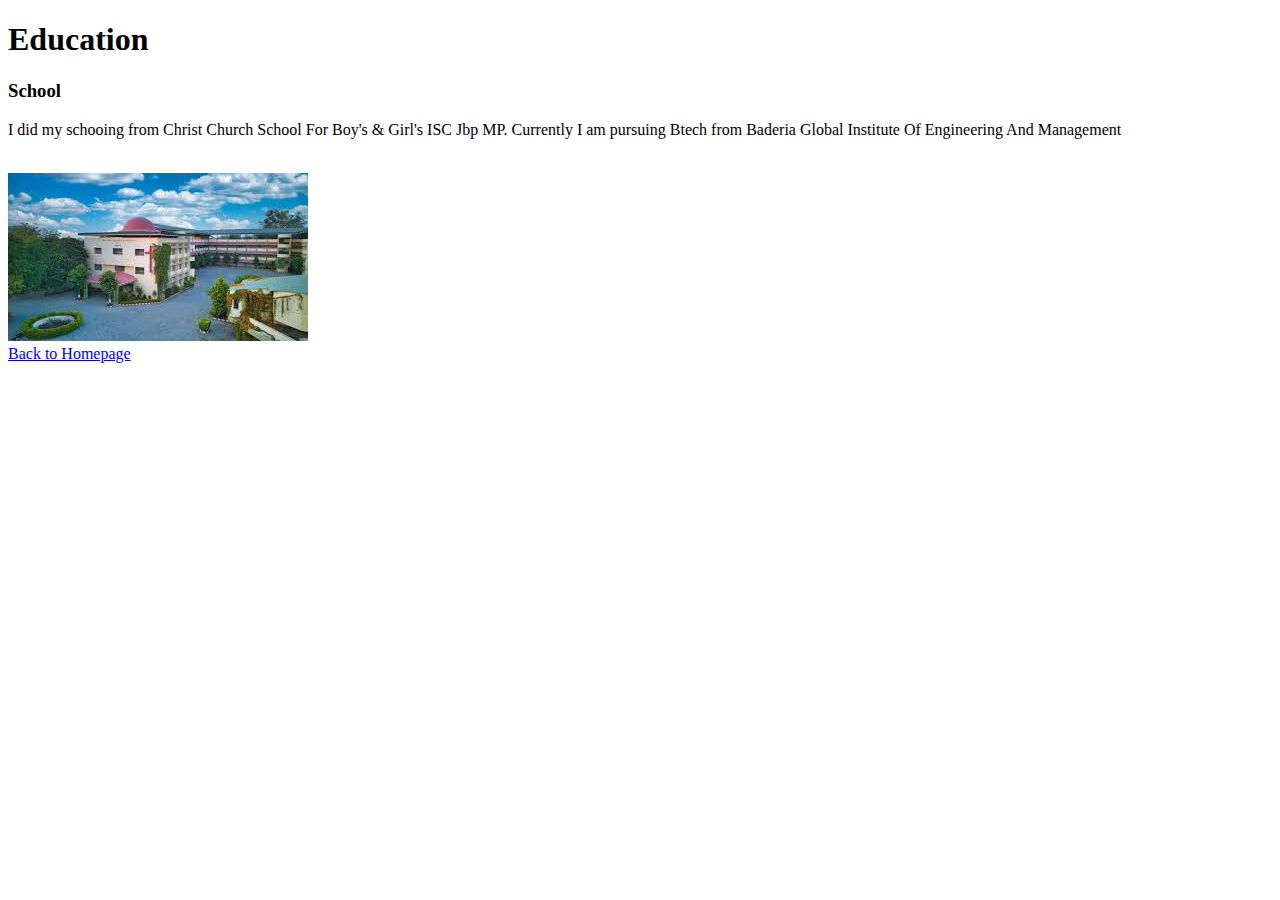
<file: education.html>
<!DOCTYPE html>
<html lang="en">
<head>
    <meta charset="UTF-8">
    <meta name="viewport" content="width=device-width, initial-scale=1.0">
    <title>My Education</title>
</head>
<body>
    <h1>Education</h1>
    <h3>School</h3>
    <p>I did my schooing from Christ Church School For Boy's & Girl's ISC Jbp MP. Currently I am pursuing Btech from Baderia Global Institute Of Engineering And Management</p>
    <br/>
    <img src="./portfolio/school.jpeg" alt=" school"/>
    <br/>
    <a href="/portfolio/index.html">Back to Homepage</a>
</body>
</html>
</file>
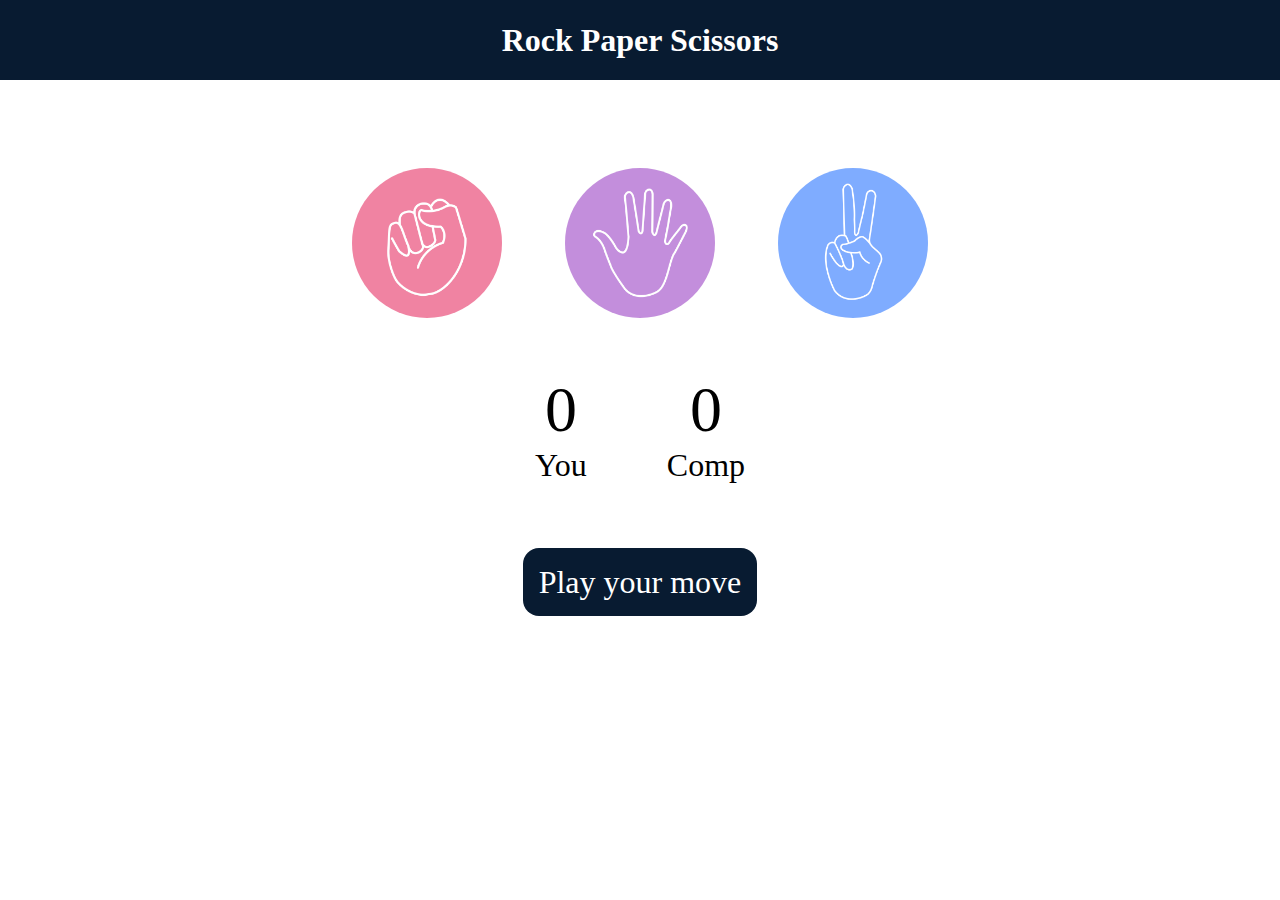
<file: javascript/game.html>
<!DOCTYPE html>
<html lang="en">
  <head>
    <meta charset="UTF-8" />
    <meta name="viewport" content="width=device-width, initial-scale=1.0" />
    <title>Rock Paper Scissors Game</title>
    <link rel="stylesheet" href="style1.css" />
  </head>
  <body>
    <h1>Rock Paper Scissors</h1>
    <div class="choices">
      <div class="choice" id="rock">
        <img src="rock.png" alt="rock">
      </div>
      <div class="choice" id="paper">
        <img src="paper.png" alt="paper" >
      </div>
      <div class="choice" id="scissors">
        <img src="scissors.png" alt="scissors" >
      </div>
    </div>

    <div class="score-board">
      <div class="score">
        <p id="user-score">0</p>
        <p>You</p>
      </div>
      <div class="score">
        <p id="comp-score">0</p>
        <p>Comp</p>
      </div>
    </div>

    <div class="msg-container">
      <p id="msg">Play your move</p>
    </div>
    <script src="game.js"></script>
  </body>
</html>
</file>
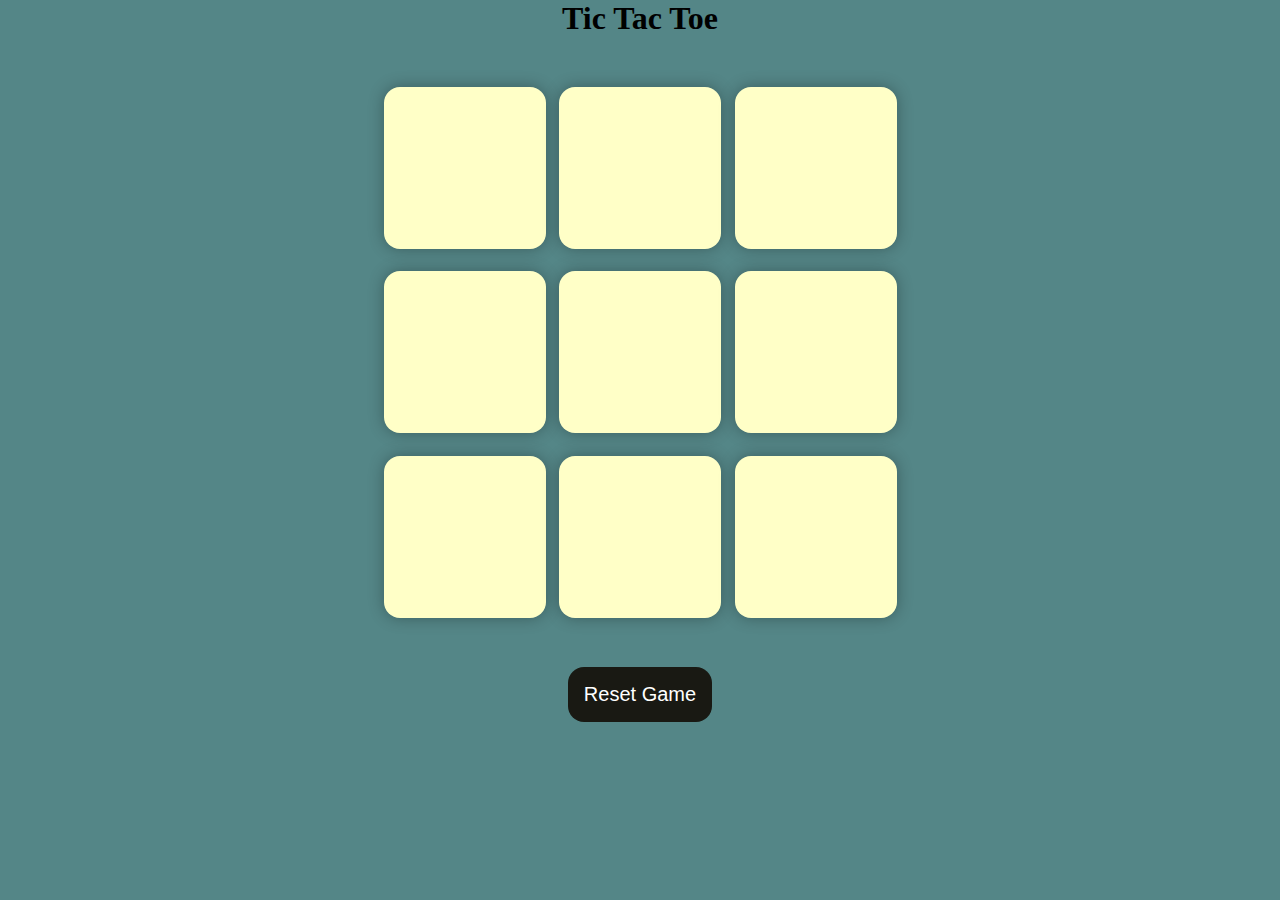
<file: javascript/tic.html>
<!DOCTYPE html>
<html lang="en">
  <head>
    <meta charset="UTF-8" />
    <meta name="viewport" content="width=device-width, initial-scale=1.0" />
    <title>Tic-Tac-Toe Game</title>
    <link rel="stylesheet" href="style2.css" />
  </head>
  <body>
    <div class="msg-container hide">
      <p id="msg">Winner</p>
      <button id="new-btn">New Game</button>
    </div>
    <main>
      <h1>Tic Tac Toe</h1>
      <div class="container">
        <div class="game">
          <button class="box"></button>
          <button class="box"></button>
          <button class="box"></button>
          <button class="box"></button>
          <button class="box"></button>
          <button class="box"></button>
          <button class="box"></button>
          <button class="box"></button>
          <button class="box"></button>
        </div>
      </div>
      <button id="reset-btn">Reset Game</button>
    </main>
    <script src="app.js"></script>
  </body>
</html>
</file>
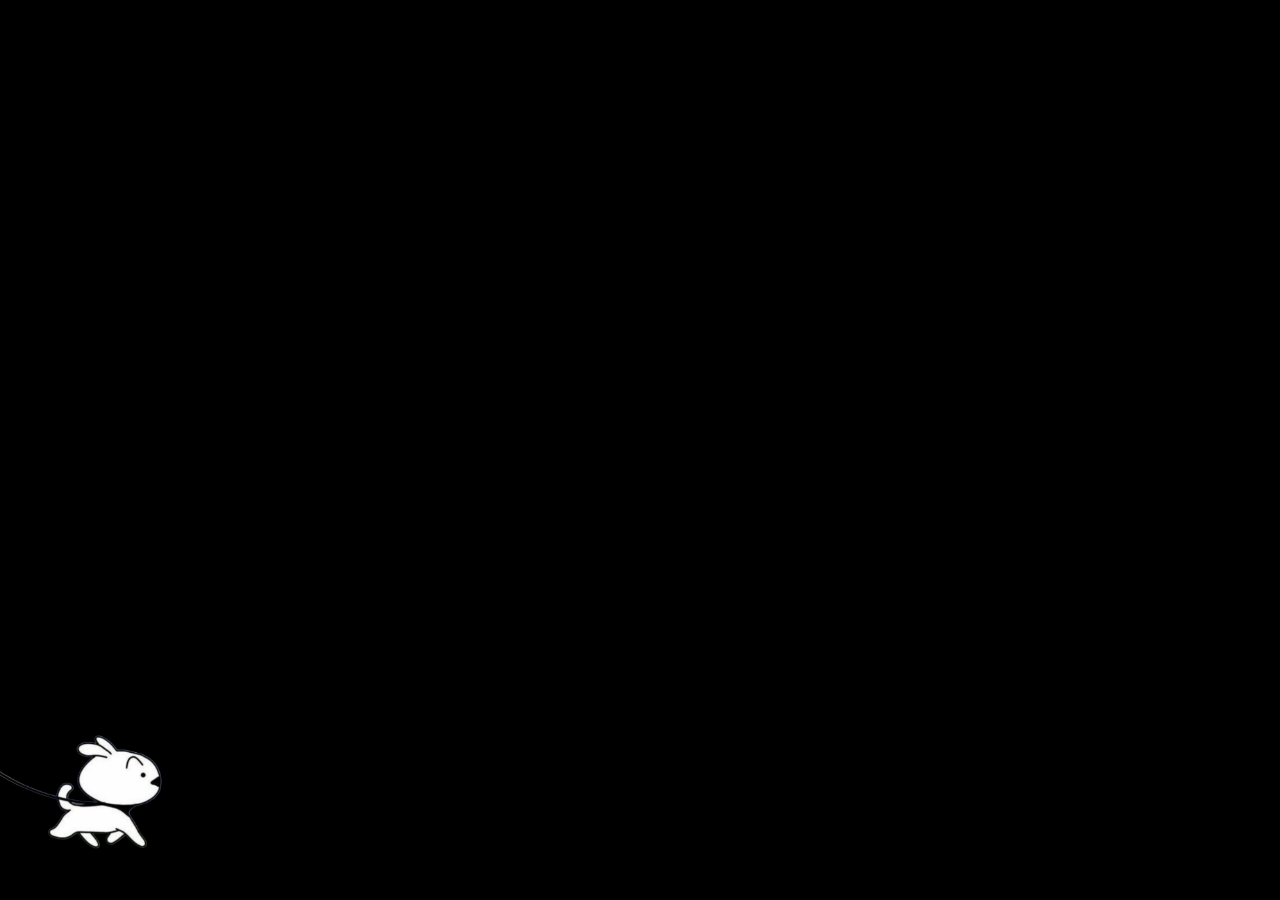
<file: portfolio/indexshichan.html>
<!DOCTYPE html>
<html lang="en">
<head>
  <meta charset="UTF-8">
  <meta name="viewport" content="width=device-width, initial-scale=1.0">
  <title>shinchan Animation</title>
  <link rel="stylesheet" href="style2.css">
</head>
<body>
  <div class="background">
    <img src="s.jpeg" alt="s" class="shinchan">
  </div>
</body>
</html>
</file>
<file: javascript/style1.css>
* {
  margin: 0;
  padding: 0;
  text-align: center;
}

h1 {
  background-color: #081b31;
  color: #fff;
  height: 5rem;
  line-height: 5rem;
}

.choice {
  height: 165px;
  width: 165px;
  border-radius: 50%;
  display: flex;
  justify-content: center;
  align-items: center;
}

.choice:hover {
  cursor: pointer;
  background-color: #081b31;
}

img {
  height: 150px;
  width: 150px;
  object-fit: cover;
  border-radius: 50%;
}

.choices {
  display: flex;
  justify-content: center;
  align-items: center;
  gap: 3rem;
  margin-top: 5rem;
}

.score-board {
  display: flex;
  justify-content: center;
  align-items: center;
  font-size: 2rem;
  margin-top: 3rem;
  gap: 5rem;
}

#user-score,
#comp-score {
  font-size: 4rem;
}

.msg-container {
  margin-top: 5rem;
}

#msg {
  background-color: #081b31;
  color: #fff;
  font-size: 2rem;
  display: inline;
  padding: 1rem;
  border-radius: 1rem;
}
</file>
<file: javascript/style2.css>
* {
  margin: 0;
  padding: 0;
}

body {
  background-color: #548687;
  text-align: center;
}

.container {
  height: 70vh;
  display: flex;

  justify-content: center;
  align-items: center;
}

.game {
  height: 60vmin;
  width: 60vmin;
  display: flex;
  flex-wrap: wrap;
  justify-content: center;
  align-items: center;
  gap: 1.5vmin;
}

.box {
  height: 18vmin;
  width: 18vmin;
  border-radius: 1rem;
  border: none;
  box-shadow: 0 0 1rem rgba(0, 0, 0, 0.3);
  font-size: 8vmin;
  color: #b0413e;
  background-color: #ffffc7;
}

#reset-btn {
  padding: 1rem;
  font-size: 1.25rem;
  background-color: #191913;
  color: #fff;
  border-radius: 1rem;
  border: none;
}

#new-btn {
  padding: 1rem;
  font-size: 1.25rem;
  background-color: #191913;
  color: #fff;
  border-radius: 1rem;
  border: none;
}

#msg {
  color: #ffffc7;
  font-size: 5vmin;
}

.msg-container {
  height: 100vmin;
  display: flex;
  justify-content: center;
  align-items: center;
  flex-direction: column;
  gap: 4rem;
}

.hide {
  display: none;
}
</file>
<file: portfolio/style2.css>
body {
  margin: 0;
  padding: 0;
  overflow: hidden; /* Prevents scrollbar */
}

.background {
  width: 100vw;
  height: 100vh ;
  background-color: black;
  background-size: cover;
  position: relative;
}

.shinchan {
  position: absolute;
  bottom: 50px;   /* distance from ground */
  left: -200px;   /* start off screen */
  height: 220px;
  animation: walkAcross 12s linear infinite;
}

/* Keyframes for movement */
@keyframes walkAcross {
  from {
    left: -200px;
  }
  to {
    left: 100vw; /* move across full screen */
  }
}
</file>
